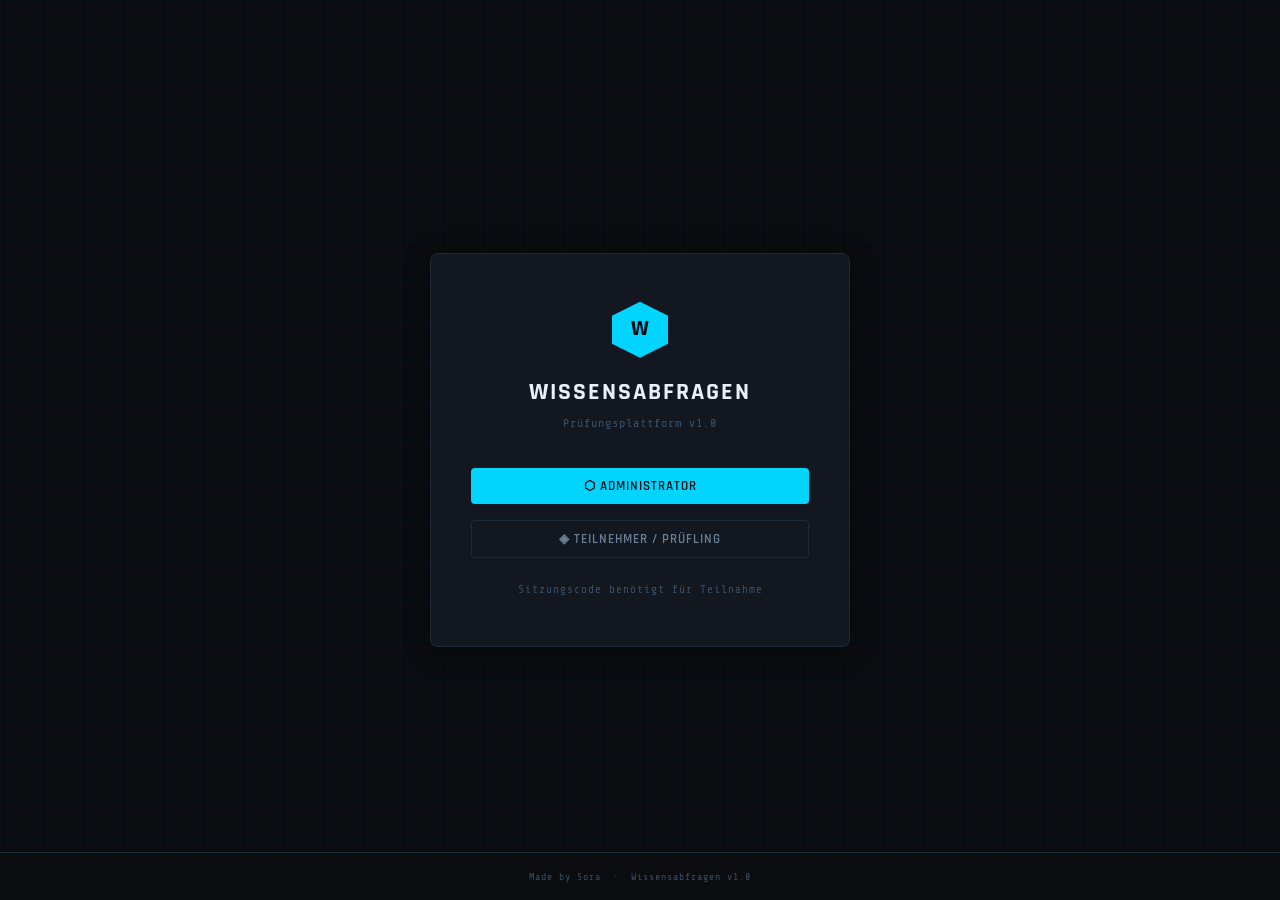
<file: index.html>
<!DOCTYPE html>
<html lang="de">
<head>
  <meta charset="UTF-8" />
  <meta name="viewport" content="width=device-width, initial-scale=1.0" />
  <title>Wissensabfragen</title>
  <link rel="stylesheet" href="style.css" />
</head>
<body>
  <div class="login-shell" id="loginShell">
    <div class="login-box">
      <div class="login-logo">
        <div class="login-hex">W</div>
        <div class="login-title">Wissensabfragen</div>
        <div class="login-subtitle">Prüfungsplattform v1.0</div>
      </div>

      <div id="modeSelect">
        <button class="btn btn-primary w-full mb-16" onclick="showAdminLogin()" style="justify-content:center">
          ⬡ Administrator
        </button>
        <button class="btn btn-ghost w-full" onclick="showParticipantLogin()" style="justify-content:center">
          ◈ Teilnehmer / Prüfling
        </button>
        <div class="text-xs text-muted font-mono mt-24" style="text-align:center;letter-spacing:1px">
          Sitzungscode benötigt für Teilnahme
        </div>
      </div>

      <!-- Admin Login -->
      <div id="adminLogin" class="hidden">
        <div class="page-label mb-16">Admin-Zugang</div>
        <div class="form-group">
          <label class="form-label">PIN</label>
          <input type="password" id="adminPinInput" class="form-input" placeholder="••••" maxlength="8"
            onkeydown="if(event.key==='Enter')doAdminLogin()" />
          <div class="form-hint">Standard: 1234 (in Einstellungen änderbar)</div>
        </div>
        <button class="btn btn-primary w-full" onclick="doAdminLogin()" style="justify-content:center">
          Einloggen
        </button>
        <button class="btn btn-ghost w-full mt-8" onclick="showModeSelect()" style="justify-content:center">
          Zurück
        </button>
      </div>

      <!-- Participant Login -->
      <div id="participantLogin" class="hidden">
        <div class="page-label mb-16">Sitzungsbeitritt</div>
        <div class="form-group">
          <label class="form-label">Dein Name</label>
          <input type="text" id="participantName" class="form-input" placeholder="Vollständiger Name" />
        </div>
        <div class="form-group">
          <label class="form-label">Sitzungscode</label>
          <input type="text" id="sessionCode" class="form-input" placeholder="z.B. SZ-2024-001"
            style="font-family:var(--font-mono);letter-spacing:2px;text-transform:uppercase"
            onkeydown="if(event.key==='Enter')joinSession()" />
        </div>
        <button class="btn btn-primary w-full" onclick="joinSession()" style="justify-content:center">
          Sitzung beitreten
        </button>
        <button class="btn btn-ghost w-full mt-8" onclick="showModeSelect()" style="justify-content:center">
          Zurück
        </button>
      </div>
    </div>
  </div>

  <div class="toast-container" id="toastContainer"></div>

  <footer class="app-footer" style="position:fixed;bottom:0;width:100%;background:var(--bg-primary)">
    Made by Sora &nbsp;·&nbsp; Wissensabfragen v1.0
  </footer>

  <script src="app.js"></script>
  <script>
    function showModeSelect() {
      document.getElementById('modeSelect').classList.remove('hidden');
      document.getElementById('adminLogin').classList.add('hidden');
      document.getElementById('participantLogin').classList.add('hidden');
    }
    function showAdminLogin() {
      document.getElementById('modeSelect').classList.add('hidden');
      document.getElementById('adminLogin').classList.remove('hidden');
      setTimeout(() => document.getElementById('adminPinInput').focus(), 50);
    }
    function showParticipantLogin() {
      document.getElementById('modeSelect').classList.add('hidden');
      document.getElementById('participantLogin').classList.remove('hidden');
      setTimeout(() => document.getElementById('participantName').focus(), 50);
    }
    function doAdminLogin() {
      const pin = document.getElementById('adminPinInput').value;
      if (!pin) { APP.toast('PIN eingeben', 'error'); return; }
      if (APP.adminLogin(pin)) {
        window.location.href = 'admin.html';
      } else {
        APP.toast('Falscher PIN', 'error');
        document.getElementById('adminPinInput').value = '';
        document.getElementById('adminPinInput').focus();
      }
    }
    function joinSession() {
      const name = document.getElementById('participantName').value.trim();
      const code = document.getElementById('sessionCode').value.trim().toUpperCase();
      if (!name) { APP.toast('Name eingeben', 'error'); return; }
      if (!code) { APP.toast('Sitzungscode eingeben', 'error'); return; }

      const sessions = APP.get(APP.storageKeys.sessions);
      const session = sessions.find(s => s.code === code && s.status === 'active');
      if (!session) {
        APP.toast('Sitzung nicht gefunden oder nicht aktiv', 'error');
        return;
      }
      sessionStorage.setItem('wa_participant_name', name);
      sessionStorage.setItem('wa_session_id', session.id);
      window.location.href = `exam.html?s=${session.id}`;
    }

    // Auto-redirect if already logged in
    if (APP.isAdmin()) window.location.href = 'admin.html';
  </script>
</body>
</html>
</file>
<file: style.css>
@import url('https://fonts.googleapis.com/css2?family=Share+Tech+Mono&family=Rajdhani:wght@300;400;500;600;700&family=Space+Mono:wght@400;700&display=swap');

:root {
  --bg-primary: #0a0c0f;
  --bg-secondary: #0f1318;
  --bg-card: #131820;
  --bg-elevated: #1a2030;
  --border: #1e2a3a;
  --border-active: #2a4060;
  --accent: #00d4ff;
  --accent-dim: #0099bb;
  --accent-glow: rgba(0, 212, 255, 0.15);
  --accent-green: #00ff88;
  --accent-red: #ff3b5c;
  --accent-amber: #ffb830;
  --text-primary: #e8f0f8;
  --text-secondary: #6a8099;
  --text-muted: #3a5068;
  --font-display: 'Rajdhani', sans-serif;
  --font-mono: 'Share Tech Mono', monospace;
  --font-code: 'Space Mono', monospace;
  --radius: 4px;
  --radius-lg: 8px;
  --transition: 0.15s ease;
  --shadow: 0 4px 24px rgba(0,0,0,0.4);
  --glow: 0 0 20px rgba(0, 212, 255, 0.2);
}

*, *::before, *::after { box-sizing: border-box; margin: 0; padding: 0; }

html { scroll-behavior: smooth; }

body {
  background: var(--bg-primary);
  color: var(--text-primary);
  font-family: var(--font-display);
  font-size: 16px;
  line-height: 1.5;
  min-height: 100vh;
  overflow-x: hidden;
}

/* Grid background */
body::before {
  content: '';
  position: fixed;
  inset: 0;
  background-image:
    linear-gradient(rgba(0,212,255,0.03) 1px, transparent 1px),
    linear-gradient(90deg, rgba(0,212,255,0.03) 1px, transparent 1px);
  background-size: 40px 40px;
  pointer-events: none;
  z-index: 0;
}

/* ─── Layout ─────────────────────────────────────── */
.app-shell {
  display: grid;
  grid-template-columns: 240px 1fr;
  grid-template-rows: 56px 1fr;
  min-height: 100vh;
  position: relative;
  z-index: 1;
}

.topbar {
  grid-column: 1 / -1;
  display: flex;
  align-items: center;
  justify-content: space-between;
  padding: 0 24px;
  background: rgba(10,12,15,0.95);
  border-bottom: 1px solid var(--border);
  backdrop-filter: blur(12px);
  position: sticky;
  top: 0;
  z-index: 100;
}

.topbar-brand {
  display: flex;
  align-items: center;
  gap: 12px;
}

.brand-logo {
  width: 32px;
  height: 32px;
  background: var(--accent);
  clip-path: polygon(50% 0%, 100% 25%, 100% 75%, 50% 100%, 0% 75%, 0% 25%);
  display: flex;
  align-items: center;
  justify-content: center;
  font-size: 14px;
  color: var(--bg-primary);
  font-weight: 700;
  flex-shrink: 0;
}

.brand-name {
  font-family: var(--font-display);
  font-size: 18px;
  font-weight: 700;
  letter-spacing: 2px;
  text-transform: uppercase;
  color: var(--text-primary);
}

.brand-name span { color: var(--accent); }

.topbar-right {
  display: flex;
  align-items: center;
  gap: 16px;
}

.status-indicator {
  display: flex;
  align-items: center;
  gap: 6px;
  font-family: var(--font-mono);
  font-size: 11px;
  color: var(--text-secondary);
}

.status-dot {
  width: 6px;
  height: 6px;
  border-radius: 50%;
  background: var(--accent-green);
  box-shadow: 0 0 8px var(--accent-green);
  animation: pulse 2s infinite;
}

@keyframes pulse {
  0%, 100% { opacity: 1; }
  50% { opacity: 0.4; }
}

.sidebar {
  background: var(--bg-secondary);
  border-right: 1px solid var(--border);
  padding: 20px 0;
  display: flex;
  flex-direction: column;
  gap: 4px;
  overflow-y: auto;
}

.sidebar-section {
  padding: 8px 16px 4px;
  font-family: var(--font-mono);
  font-size: 9px;
  letter-spacing: 2px;
  color: var(--text-muted);
  text-transform: uppercase;
  margin-top: 8px;
}

.nav-item {
  display: flex;
  align-items: center;
  gap: 10px;
  padding: 10px 20px;
  cursor: pointer;
  transition: var(--transition);
  font-weight: 500;
  font-size: 14px;
  letter-spacing: 0.5px;
  color: var(--text-secondary);
  border-left: 2px solid transparent;
  text-decoration: none;
  position: relative;
}

.nav-item:hover {
  background: var(--bg-elevated);
  color: var(--text-primary);
  border-left-color: var(--border-active);
}

.nav-item.active {
  background: var(--accent-glow);
  color: var(--accent);
  border-left-color: var(--accent);
}

.nav-icon {
  width: 16px;
  text-align: center;
  font-size: 13px;
  flex-shrink: 0;
}

.nav-badge {
  margin-left: auto;
  background: var(--accent);
  color: var(--bg-primary);
  font-size: 10px;
  font-weight: 700;
  padding: 1px 6px;
  border-radius: 10px;
  font-family: var(--font-mono);
}

.main-content {
  overflow-y: auto;
  padding: 32px;
  position: relative;
  z-index: 1;
}

/* ─── Page Header ───────────────────────────────── */
.page-header {
  margin-bottom: 32px;
}

.page-label {
  font-family: var(--font-mono);
  font-size: 10px;
  letter-spacing: 3px;
  color: var(--accent);
  text-transform: uppercase;
  margin-bottom: 6px;
}

.page-title {
  font-size: 32px;
  font-weight: 700;
  letter-spacing: 1px;
  line-height: 1.1;
}

.page-subtitle {
  color: var(--text-secondary);
  font-size: 14px;
  margin-top: 6px;
}

/* ─── Cards ─────────────────────────────────────── */
.card {
  background: var(--bg-card);
  border: 1px solid var(--border);
  border-radius: var(--radius-lg);
  padding: 24px;
  position: relative;
  transition: var(--transition);
}

.card:hover { border-color: var(--border-active); }

.card-header {
  display: flex;
  align-items: center;
  justify-content: space-between;
  margin-bottom: 20px;
}

.card-title {
  font-size: 13px;
  font-weight: 600;
  letter-spacing: 1.5px;
  text-transform: uppercase;
  color: var(--text-secondary);
  font-family: var(--font-mono);
}

/* ─── Stats Grid ─────────────────────────────────── */
.stats-grid {
  display: grid;
  grid-template-columns: repeat(auto-fit, minmax(180px, 1fr));
  gap: 16px;
  margin-bottom: 32px;
}

.stat-card {
  background: var(--bg-card);
  border: 1px solid var(--border);
  border-radius: var(--radius-lg);
  padding: 20px;
  position: relative;
  overflow: hidden;
}

.stat-card::before {
  content: '';
  position: absolute;
  top: 0; left: 0;
  right: 0; height: 2px;
  background: var(--accent);
}

.stat-card.green::before { background: var(--accent-green); }
.stat-card.amber::before { background: var(--accent-amber); }
.stat-card.red::before { background: var(--accent-red); }

.stat-label {
  font-family: var(--font-mono);
  font-size: 10px;
  letter-spacing: 2px;
  color: var(--text-muted);
  text-transform: uppercase;
  margin-bottom: 8px;
}

.stat-value {
  font-size: 36px;
  font-weight: 700;
  line-height: 1;
  color: var(--accent);
}
.stat-card.green .stat-value { color: var(--accent-green); }
.stat-card.amber .stat-value { color: var(--accent-amber); }
.stat-card.red .stat-value { color: var(--accent-red); }

.stat-sub {
  font-size: 12px;
  color: var(--text-muted);
  margin-top: 4px;
}

/* ─── Buttons ─────────────────────────────────────── */
.btn {
  display: inline-flex;
  align-items: center;
  gap: 8px;
  padding: 10px 20px;
  border-radius: var(--radius);
  font-family: var(--font-display);
  font-size: 13px;
  font-weight: 600;
  letter-spacing: 1px;
  text-transform: uppercase;
  cursor: pointer;
  transition: var(--transition);
  border: none;
  text-decoration: none;
}

.btn-primary {
  background: var(--accent);
  color: var(--bg-primary);
}
.btn-primary:hover {
  background: #00eeff;
  box-shadow: var(--glow);
}

.btn-ghost {
  background: transparent;
  color: var(--text-secondary);
  border: 1px solid var(--border);
}
.btn-ghost:hover {
  border-color: var(--accent);
  color: var(--accent);
}

.btn-danger {
  background: transparent;
  color: var(--accent-red);
  border: 1px solid rgba(255,59,92,0.3);
}
.btn-danger:hover {
  background: rgba(255,59,92,0.1);
  border-color: var(--accent-red);
}

.btn-success {
  background: var(--accent-green);
  color: var(--bg-primary);
}
.btn-success:hover { filter: brightness(1.1); }

.btn-sm {
  padding: 6px 14px;
  font-size: 11px;
}

.btn-lg {
  padding: 14px 28px;
  font-size: 15px;
}

.btn:disabled {
  opacity: 0.4;
  cursor: not-allowed;
}

/* ─── Forms ─────────────────────────────────────── */
.form-group {
  margin-bottom: 20px;
}

.form-label {
  display: block;
  font-family: var(--font-mono);
  font-size: 10px;
  letter-spacing: 2px;
  color: var(--text-secondary);
  text-transform: uppercase;
  margin-bottom: 8px;
}

.form-input, .form-select, .form-textarea {
  width: 100%;
  background: var(--bg-elevated);
  border: 1px solid var(--border);
  border-radius: var(--radius);
  padding: 10px 14px;
  color: var(--text-primary);
  font-family: var(--font-display);
  font-size: 15px;
  transition: var(--transition);
  outline: none;
}

.form-input:focus, .form-select:focus, .form-textarea:focus {
  border-color: var(--accent);
  box-shadow: 0 0 0 3px var(--accent-glow);
}

.form-textarea {
  resize: vertical;
  min-height: 120px;
  font-family: var(--font-mono);
  font-size: 13px;
  line-height: 1.6;
}

.form-select {
  cursor: pointer;
  appearance: none;
  background-image: url("data:image/svg+xml,%3Csvg xmlns='http://www.w3.org/2000/svg' width='12' height='8' viewBox='0 0 12 8'%3E%3Cpath d='M1 1l5 5 5-5' stroke='%236a8099' stroke-width='1.5' fill='none'/%3E%3C/svg%3E");
  background-repeat: no-repeat;
  background-position: right 12px center;
  padding-right: 36px;
}

.form-hint {
  font-size: 12px;
  color: var(--text-muted);
  margin-top: 6px;
}

/* ─── Tables ─────────────────────────────────────── */
.table-wrap { overflow-x: auto; }

table {
  width: 100%;
  border-collapse: collapse;
  font-size: 14px;
}

thead tr {
  border-bottom: 1px solid var(--border);
}

th {
  text-align: left;
  padding: 10px 16px;
  font-family: var(--font-mono);
  font-size: 9px;
  letter-spacing: 2px;
  color: var(--text-muted);
  text-transform: uppercase;
  font-weight: 400;
}

td {
  padding: 14px 16px;
  border-bottom: 1px solid rgba(30,42,58,0.5);
  color: var(--text-secondary);
}

tr:hover td {
  background: var(--bg-elevated);
  color: var(--text-primary);
}

/* ─── Badges ─────────────────────────────────────── */
.badge {
  display: inline-flex;
  align-items: center;
  gap: 5px;
  padding: 3px 10px;
  border-radius: 2px;
  font-family: var(--font-mono);
  font-size: 10px;
  letter-spacing: 1px;
  font-weight: 400;
}

.badge-active {
  background: rgba(0,255,136,0.1);
  color: var(--accent-green);
  border: 1px solid rgba(0,255,136,0.2);
}

.badge-pending {
  background: rgba(255,184,48,0.1);
  color: var(--accent-amber);
  border: 1px solid rgba(255,184,48,0.2);
}

.badge-closed {
  background: rgba(106,128,153,0.1);
  color: var(--text-muted);
  border: 1px solid var(--border);
}

.badge-draft {
  background: rgba(0,212,255,0.08);
  color: var(--accent-dim);
  border: 1px solid rgba(0,212,255,0.2);
}

/* ─── Modals ─────────────────────────────────────── */
.modal-overlay {
  position: fixed;
  inset: 0;
  background: rgba(0,0,0,0.7);
  backdrop-filter: blur(4px);
  z-index: 1000;
  display: flex;
  align-items: center;
  justify-content: center;
  padding: 20px;
  opacity: 0;
  pointer-events: none;
  transition: opacity 0.2s;
}

.modal-overlay.open {
  opacity: 1;
  pointer-events: all;
}

.modal {
  background: var(--bg-card);
  border: 1px solid var(--border-active);
  border-radius: var(--radius-lg);
  width: 100%;
  max-width: 640px;
  max-height: 90vh;
  overflow-y: auto;
  transform: translateY(20px);
  transition: transform 0.2s;
  box-shadow: 0 20px 60px rgba(0,0,0,0.5), var(--glow);
}

.modal-overlay.open .modal {
  transform: translateY(0);
}

.modal-header {
  display: flex;
  align-items: center;
  justify-content: space-between;
  padding: 20px 24px;
  border-bottom: 1px solid var(--border);
}

.modal-title {
  font-size: 16px;
  font-weight: 700;
  letter-spacing: 1px;
}

.modal-close {
  background: none;
  border: none;
  color: var(--text-secondary);
  cursor: pointer;
  font-size: 18px;
  padding: 4px 8px;
  border-radius: var(--radius);
  transition: var(--transition);
}

.modal-close:hover { color: var(--text-primary); background: var(--bg-elevated); }

.modal-body { padding: 24px; }

.modal-footer {
  display: flex;
  gap: 12px;
  justify-content: flex-end;
  padding: 16px 24px;
  border-top: 1px solid var(--border);
}

/* ─── Question Editor ─────────────────────────────── */
.question-block {
  background: var(--bg-elevated);
  border: 1px solid var(--border);
  border-radius: var(--radius-lg);
  padding: 20px;
  margin-bottom: 16px;
  position: relative;
}

.question-block:hover { border-color: var(--border-active); }

.question-number {
  position: absolute;
  top: -10px;
  left: 16px;
  background: var(--accent);
  color: var(--bg-primary);
  font-family: var(--font-mono);
  font-size: 10px;
  padding: 2px 8px;
  border-radius: 2px;
  font-weight: 700;
}

.question-type-tag {
  font-family: var(--font-mono);
  font-size: 9px;
  letter-spacing: 1.5px;
  color: var(--accent-dim);
  text-transform: uppercase;
  margin-bottom: 8px;
}

.mc-options { margin-top: 12px; }

.mc-option {
  display: flex;
  align-items: center;
  gap: 10px;
  padding: 8px 12px;
  background: var(--bg-card);
  border: 1px solid var(--border);
  border-radius: var(--radius);
  margin-bottom: 8px;
  transition: var(--transition);
}

.mc-option.correct {
  border-color: rgba(0,255,136,0.3);
  background: rgba(0,255,136,0.05);
}

.mc-option input[type="radio"],
.mc-option input[type="checkbox"] {
  accent-color: var(--accent);
}

/* ─── Exam View ──────────────────────────────────── */
.exam-shell {
  min-height: 100vh;
  display: grid;
  grid-template-rows: auto 1fr auto;
}

.exam-header {
  background: var(--bg-secondary);
  border-bottom: 1px solid var(--border);
  padding: 16px 24px;
  display: flex;
  align-items: center;
  justify-content: space-between;
  position: sticky;
  top: 0;
  z-index: 50;
}

.exam-progress-bar {
  height: 3px;
  background: var(--border);
  border-radius: 2px;
  overflow: hidden;
}

.exam-progress-fill {
  height: 100%;
  background: var(--accent);
  transition: width 0.3s ease;
  box-shadow: 0 0 8px var(--accent);
}

.exam-timer {
  font-family: var(--font-code);
  font-size: 20px;
  color: var(--accent);
  letter-spacing: 3px;
}

.exam-timer.warning { color: var(--accent-amber); }
.exam-timer.danger { color: var(--accent-red); animation: blink 1s infinite; }

@keyframes blink {
  50% { opacity: 0.5; }
}

.exam-body {
  max-width: 800px;
  margin: 0 auto;
  padding: 40px 24px;
  width: 100%;
}

.question-card {
  background: var(--bg-card);
  border: 1px solid var(--border);
  border-radius: var(--radius-lg);
  padding: 32px;
  margin-bottom: 24px;
}

.question-meta {
  display: flex;
  align-items: center;
  gap: 12px;
  margin-bottom: 16px;
}

.question-text {
  font-size: 18px;
  font-weight: 500;
  line-height: 1.5;
  margin-bottom: 24px;
}

.answer-option {
  display: flex;
  align-items: center;
  gap: 12px;
  padding: 14px 16px;
  background: var(--bg-elevated);
  border: 1px solid var(--border);
  border-radius: var(--radius);
  margin-bottom: 10px;
  cursor: pointer;
  transition: var(--transition);
  user-select: none;
}

.answer-option:hover {
  border-color: var(--accent);
  background: var(--accent-glow);
}

.answer-option.selected {
  border-color: var(--accent);
  background: var(--accent-glow);
  color: var(--accent);
}

.answer-option.correct {
  border-color: var(--accent-green);
  background: rgba(0,255,136,0.08);
  color: var(--accent-green);
}

.answer-option.wrong {
  border-color: var(--accent-red);
  background: rgba(255,59,92,0.08);
  color: var(--accent-red);
}

.option-key {
  width: 28px;
  height: 28px;
  border: 1px solid currentColor;
  border-radius: 2px;
  display: flex;
  align-items: center;
  justify-content: center;
  font-family: var(--font-mono);
  font-size: 12px;
  flex-shrink: 0;
}

.freitext-answer {
  width: 100%;
  background: var(--bg-elevated);
  border: 1px solid var(--border);
  border-radius: var(--radius);
  padding: 14px;
  color: var(--text-primary);
  font-family: var(--font-display);
  font-size: 15px;
  min-height: 100px;
  resize: vertical;
  outline: none;
  transition: var(--transition);
}

.freitext-answer:focus {
  border-color: var(--accent);
  box-shadow: 0 0 0 3px var(--accent-glow);
}

/* Zuordnung */
.zuordnung-grid {
  display: grid;
  grid-template-columns: 1fr 1fr;
  gap: 16px;
  margin-top: 16px;
}

.zuordnung-col h4 {
  font-family: var(--font-mono);
  font-size: 10px;
  letter-spacing: 2px;
  color: var(--text-muted);
  text-transform: uppercase;
  margin-bottom: 10px;
}

.zuordnung-item {
  background: var(--bg-elevated);
  border: 1px solid var(--border);
  border-radius: var(--radius);
  padding: 10px 14px;
  margin-bottom: 8px;
  cursor: pointer;
  font-size: 14px;
  transition: var(--transition);
}

.zuordnung-item.selected-left {
  border-color: var(--accent);
  background: var(--accent-glow);
  color: var(--accent);
}

.zuordnung-item.matched {
  border-color: var(--accent-green);
  background: rgba(0,255,136,0.06);
  color: var(--accent-green);
}

/* ─── Results ────────────────────────────────────── */
.result-score-ring {
  width: 120px;
  height: 120px;
  border-radius: 50%;
  border: 4px solid var(--border);
  display: flex;
  flex-direction: column;
  align-items: center;
  justify-content: center;
  position: relative;
  margin: 0 auto 24px;
}

.result-score-pct {
  font-size: 28px;
  font-weight: 700;
  color: var(--accent-green);
  line-height: 1;
}

.result-score-label {
  font-family: var(--font-mono);
  font-size: 9px;
  color: var(--text-muted);
  letter-spacing: 1px;
}

.answer-review {
  background: var(--bg-elevated);
  border: 1px solid var(--border);
  border-radius: var(--radius-lg);
  padding: 16px;
  margin-bottom: 12px;
}

.answer-review.correct { border-color: rgba(0,255,136,0.3); }
.answer-review.wrong { border-color: rgba(255,59,92,0.3); }
.answer-review.pending { border-color: rgba(255,184,48,0.3); }

/* ─── Login / Landing ────────────────────────────── */
.login-shell {
  min-height: 100vh;
  display: flex;
  align-items: center;
  justify-content: center;
  position: relative;
  z-index: 1;
}

.login-box {
  background: var(--bg-card);
  border: 1px solid var(--border);
  border-radius: var(--radius-lg);
  padding: 48px 40px;
  width: 100%;
  max-width: 420px;
  box-shadow: var(--shadow);
}

.login-logo {
  text-align: center;
  margin-bottom: 36px;
}

.login-hex {
  width: 56px;
  height: 56px;
  background: var(--accent);
  clip-path: polygon(50% 0%, 100% 25%, 100% 75%, 50% 100%, 0% 75%, 0% 25%);
  display: flex;
  align-items: center;
  justify-content: center;
  font-size: 22px;
  margin: 0 auto 16px;
  color: var(--bg-primary);
  font-weight: 900;
  box-shadow: var(--glow);
}

.login-title {
  font-size: 24px;
  font-weight: 700;
  letter-spacing: 2px;
  text-transform: uppercase;
}

.login-subtitle {
  font-size: 12px;
  color: var(--text-muted);
  font-family: var(--font-mono);
  letter-spacing: 1px;
  margin-top: 4px;
}

/* ─── AI Generation Panel ─────────────────────────── */
.ai-panel {
  background: linear-gradient(135deg, rgba(0,212,255,0.05), rgba(0,212,255,0.02));
  border: 1px solid rgba(0,212,255,0.2);
  border-radius: var(--radius-lg);
  padding: 24px;
  margin-bottom: 24px;
  position: relative;
  overflow: hidden;
}

.ai-panel::before {
  content: 'KI';
  position: absolute;
  top: 16px;
  right: 16px;
  font-family: var(--font-mono);
  font-size: 10px;
  color: var(--accent);
  letter-spacing: 2px;
  opacity: 0.5;
}

.ai-panel-title {
  font-size: 15px;
  font-weight: 600;
  color: var(--accent);
  letter-spacing: 1px;
  margin-bottom: 4px;
}

.ai-panel-sub {
  font-size: 12px;
  color: var(--text-muted);
  margin-bottom: 16px;
}

.loading-spinner {
  display: inline-block;
  width: 16px;
  height: 16px;
  border: 2px solid var(--border);
  border-top-color: var(--accent);
  border-radius: 50%;
  animation: spin 0.7s linear infinite;
}

@keyframes spin { to { transform: rotate(360deg); } }

/* ─── Tabs ───────────────────────────────────────── */
.tabs {
  display: flex;
  gap: 0;
  border-bottom: 1px solid var(--border);
  margin-bottom: 24px;
}

.tab {
  padding: 10px 20px;
  cursor: pointer;
  font-size: 13px;
  font-weight: 600;
  letter-spacing: 0.5px;
  color: var(--text-secondary);
  border-bottom: 2px solid transparent;
  transition: var(--transition);
  margin-bottom: -1px;
  background: none;
  border-top: none;
  border-left: none;
  border-right: none;
}

.tab:hover { color: var(--text-primary); }

.tab.active {
  color: var(--accent);
  border-bottom-color: var(--accent);
}

/* ─── Empty State ────────────────────────────────── */
.empty-state {
  text-align: center;
  padding: 60px 20px;
  color: var(--text-muted);
}

.empty-icon {
  font-size: 48px;
  margin-bottom: 16px;
  opacity: 0.3;
}

.empty-title {
  font-size: 16px;
  font-weight: 600;
  color: var(--text-secondary);
  margin-bottom: 8px;
}

/* ─── Toast ──────────────────────────────────────── */
.toast-container {
  position: fixed;
  bottom: 24px;
  right: 24px;
  z-index: 9999;
  display: flex;
  flex-direction: column;
  gap: 8px;
}

.toast {
  background: var(--bg-elevated);
  border: 1px solid var(--border-active);
  border-radius: var(--radius);
  padding: 12px 16px;
  font-size: 13px;
  font-family: var(--font-mono);
  animation: slideIn 0.2s ease;
  box-shadow: var(--shadow);
}

.toast.success { border-color: var(--accent-green); color: var(--accent-green); }
.toast.error { border-color: var(--accent-red); color: var(--accent-red); }
.toast.info { border-color: var(--accent); color: var(--accent); }

@keyframes slideIn {
  from { transform: translateX(100%); opacity: 0; }
  to { transform: translateX(0); opacity: 1; }
}

/* ─── Divider ────────────────────────────────────── */
.divider {
  border: none;
  border-top: 1px solid var(--border);
  margin: 24px 0;
}

/* ─── Utilities ──────────────────────────────────── */
.flex { display: flex; }
.flex-col { flex-direction: column; }
.items-center { align-items: center; }
.justify-between { justify-content: space-between; }
.gap-8 { gap: 8px; }
.gap-12 { gap: 12px; }
.gap-16 { gap: 16px; }
.gap-24 { gap: 24px; }
.grid-2 { display: grid; grid-template-columns: 1fr 1fr; gap: 16px; }
.grid-3 { display: grid; grid-template-columns: repeat(3, 1fr); gap: 16px; }
.mt-4 { margin-top: 4px; }
.mt-8 { margin-top: 8px; }
.mt-16 { margin-top: 16px; }
.mt-24 { margin-top: 24px; }
.mb-16 { margin-bottom: 16px; }
.mb-24 { margin-bottom: 24px; }
.text-accent { color: var(--accent); }
.text-muted { color: var(--text-muted); }
.text-secondary { color: var(--text-secondary); }
.text-sm { font-size: 13px; }
.text-xs { font-size: 11px; }
.font-mono { font-family: var(--font-mono); }
.truncate { overflow: hidden; text-overflow: ellipsis; white-space: nowrap; }
.hidden { display: none !important; }
.w-full { width: 100%; }

/* ─── Footer ─────────────────────────────────────── */
.app-footer {
  text-align: center;
  padding: 16px;
  font-family: var(--font-mono);
  font-size: 10px;
  color: var(--text-muted);
  border-top: 1px solid var(--border);
  letter-spacing: 1px;
}

/* ─── Scrollbar ──────────────────────────────────── */
::-webkit-scrollbar { width: 6px; height: 6px; }
::-webkit-scrollbar-track { background: var(--bg-primary); }
::-webkit-scrollbar-thumb { background: var(--border-active); border-radius: 3px; }
::-webkit-scrollbar-thumb:hover { background: var(--text-muted); }

/* ─── Responsive ─────────────────────────────────── */
@media (max-width: 768px) {
  .app-shell {
    grid-template-columns: 1fr;
    grid-template-rows: 56px auto 1fr;
  }
  .sidebar {
    flex-direction: row;
    overflow-x: auto;
    padding: 8px;
    gap: 2px;
  }
  .sidebar-section { display: none; }
  .nav-item { padding: 8px 12px; font-size: 12px; border-left: none; border-bottom: 2px solid transparent; }
  .nav-item.active { border-left: none; border-bottom-color: var(--accent); }
  .main-content { padding: 20px 16px; }
  .grid-2, .grid-3 { grid-template-columns: 1fr; }
  .stats-grid { grid-template-columns: repeat(2, 1fr); }
  .zuordnung-grid { grid-template-columns: 1fr; }
  .modal { margin: 0 12px; }
}
</file>
